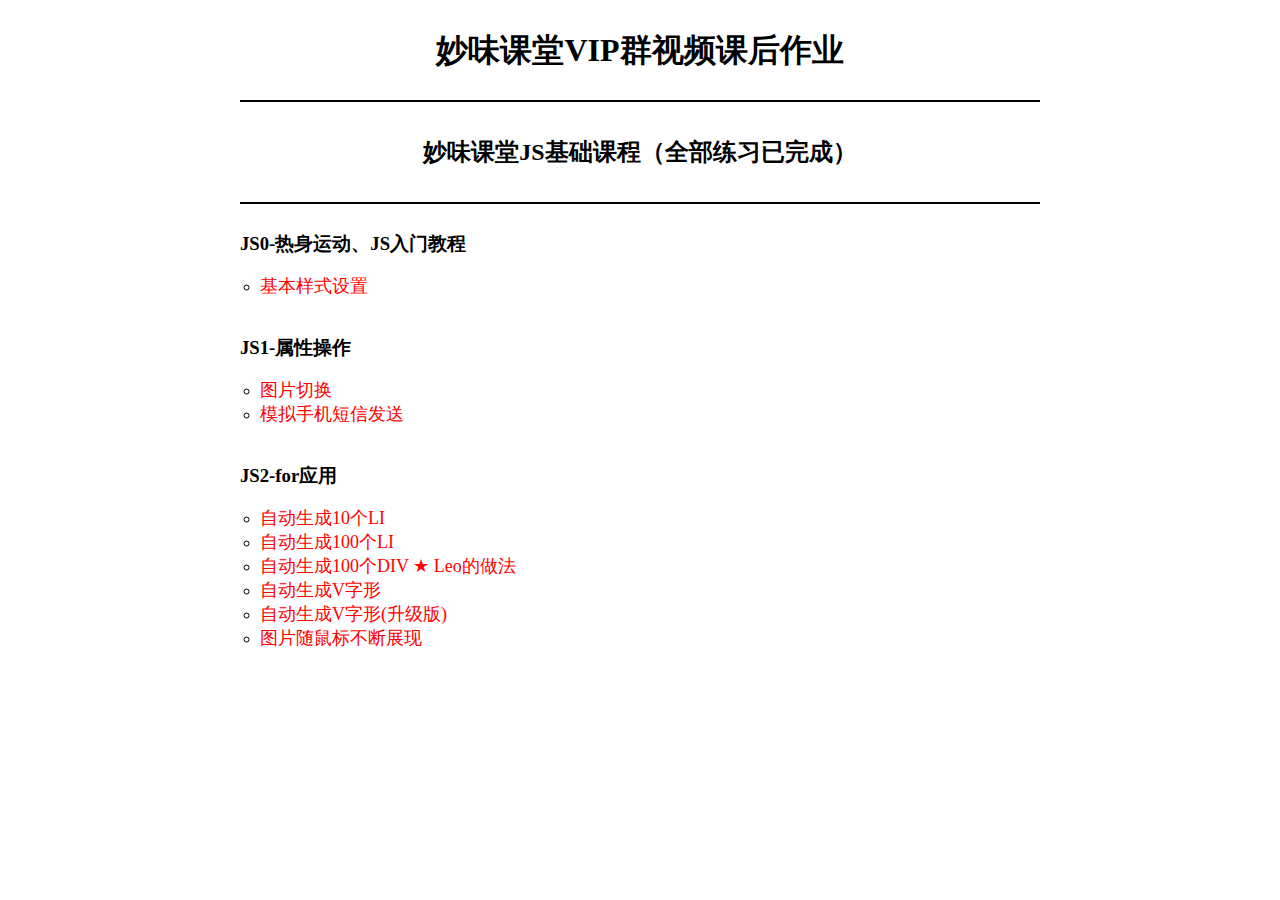
<file: miaov/js基础/index.html>
<!DOCTYPE html>
<html>
<head>
<meta charset="utf-8">
<meta http-equiv="X-UA-Compatible" content="IE=edge,chrome=1">
<title>Examples</title>
<meta name="description" content="">
<meta name="keywords" content="">
<link href="css/index.css" rel="stylesheet">
<link rel="icon" href="">
</head>
<body>
	<div class="box">
		<h1>妙味课堂VIP群视频课后作业</h2>
	    <h2>妙味课堂JS基础课程（全部练习已完成）</h2>
	  
	    <ul class="list">
	    	<li>
				<h3>JS0-热身运动、JS入门教程</h3>
	    		<ul>
	    			<li><a href="0-1.html">基本样式设置</a></li>
	    		</ul>
	    	</li>
	    	<li>
	    		<h3>JS1-属性操作</h3>
	    		<ul>
	    			<li><a href="0-2.html">图片切换</a></li>
	    			<li><a href="1-2.html">模拟手机短信发送</a></li>
	    		</ul>
	    	</li>
	    	<li>
	    		<h3>JS2-for应用</h3>
	    		<ul>
	    			<li><a href="2-1.html">自动生成10个LI</a></li>
	    			<li><a href="2-2.html">自动生成100个LI</a></li>
	    			<li><a href="2-3.html">自动生成100个DIV ★ Leo的做法</a></li>
	    			<li><a href="2-4.html">自动生成V字形</a></li>
	    			<li><a href="2-5.html">自动生成V字形(升级版)</a></li>
					<li><a href="">图片随鼠标不断展现 </a></li>
	    		</ul>
	    	</li>
	    	
	    </ul>
	</div>
    
</body>
</html>
</file>
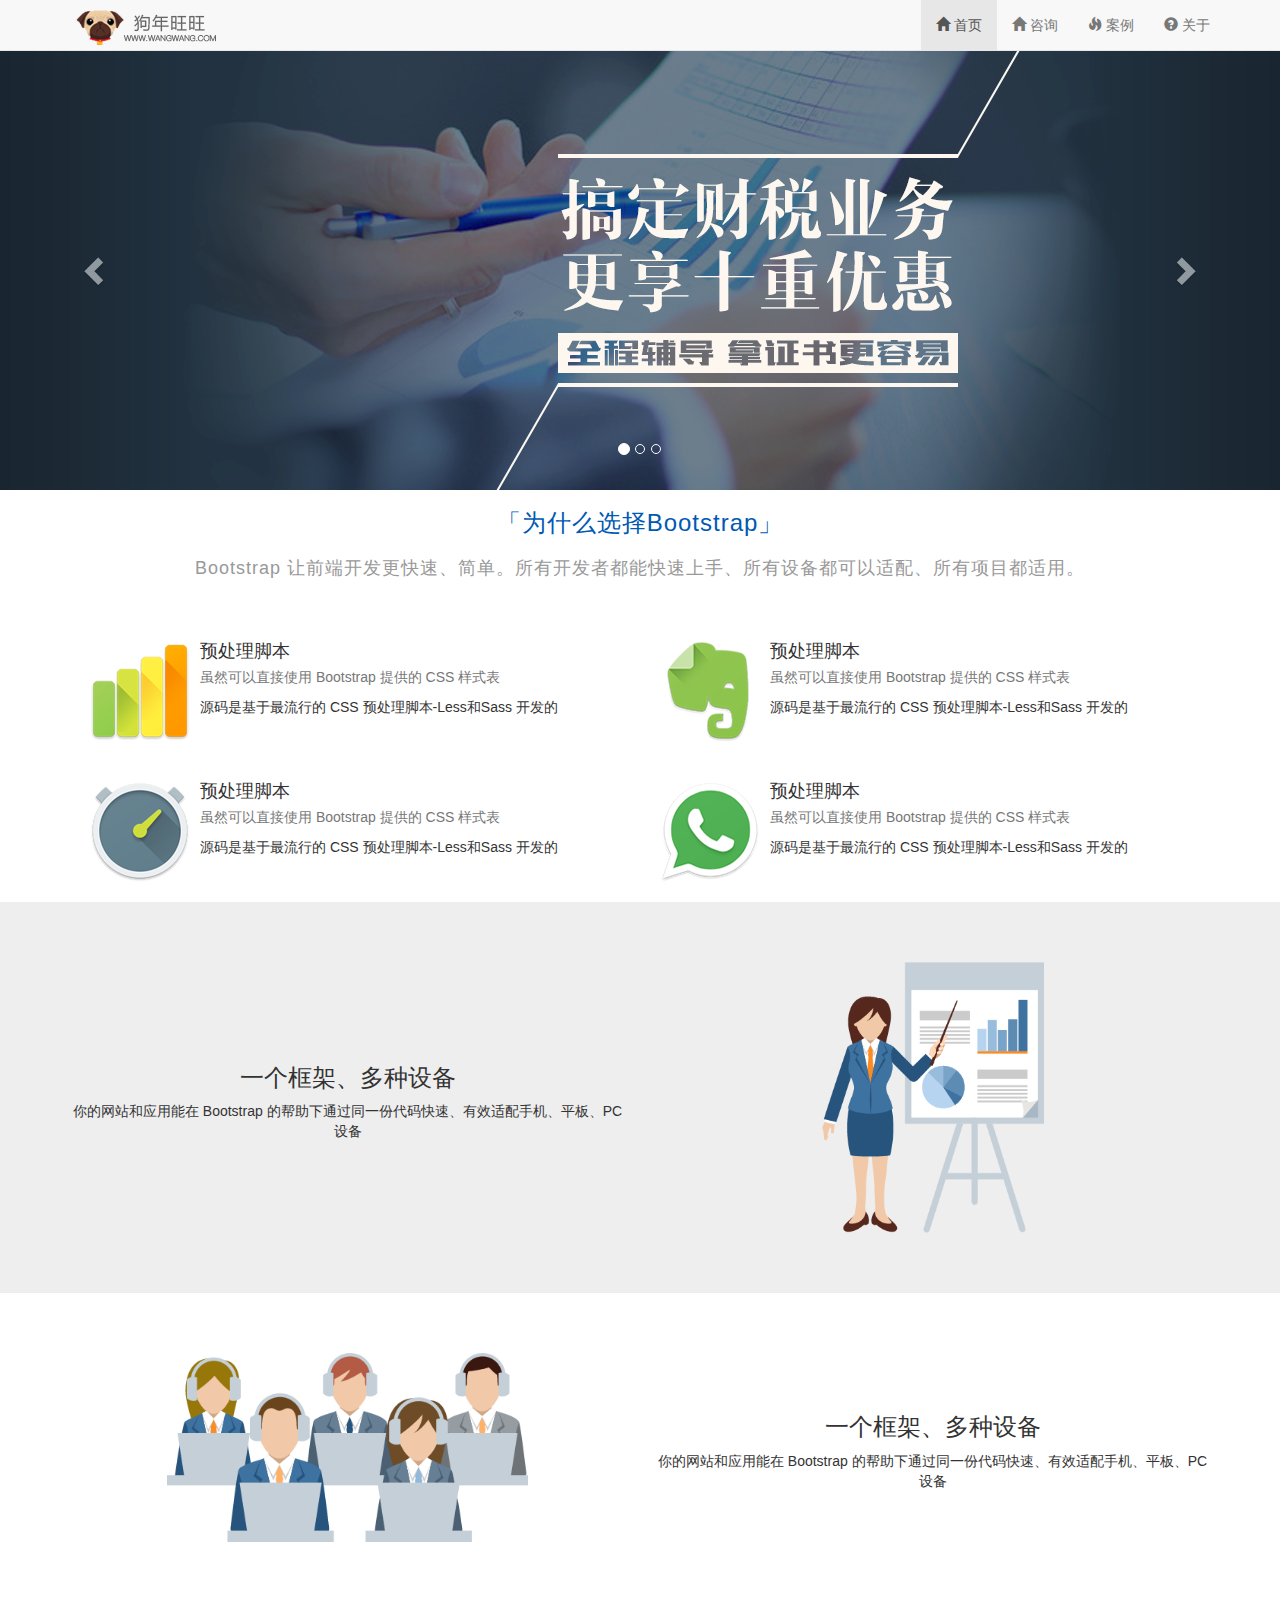
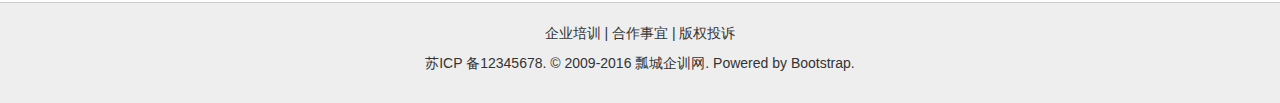
<file: Bootstrap/1-1.html>
<!DOCTYPE html>
<html>
<head>
<meta charset="utf-8">
<meta http-equiv="X-UA-Compatible" content="IE=edge,chrome=1">
<title>Examples</title>
<meta name="description" content="">
<meta name="keywords" content="">
<meta name="viewport" content="width=device-width, initial-scale=1,maximum-scale=1, user-scalable=no">
<link href="css/bootstrap.css" rel="stylesheet">
<link rel="stylesheet" type="text/css" href="css/index.css">
</head>
<body>
    <nav class="navbar navbar-default navbar-fixed-top">
    	<div class="container">
    		<div class="navbar-header">
    			<a href="#">
    				<img src="img/logo.png" alt="飘尘企讯网">
    				<button type="button" class="navbar-toggle " data-toggle="collapse" data-target="#navbar-collapse">
    					<span class="icon-bar"></span>
    					<span class="icon-bar"></span>
    					<span class="icon-bar"></span>
    				</button>
    			</a>
    		</div>
    		<div class="collapse navbar-collapse" id="navbar-collapse">
    			<ul class="nav navbar-nav navbar-right">
    				<li class="active">
    					<a href="#">
    						<span class="glyphicon glyphicon-home"></span>
    						首页
    					</a>
    				</li>
    				<li>
    					<a href="#">
    						<span class="glyphicon glyphicon-home"></span>
    						咨询
    					</a>
    				</li>
    				<li>
    					<a href="#">
    						<span class="glyphicon glyphicon-fire"></span>
    						案例
    					</a>
    				</li>
    				<li>
    					<a href="#">
    						<span class="glyphicon glyphicon-question-sign"></span>
    						关于
    					</a>
    				</li>
    			</ul>
    		</div>
    	</div>
    </nav>

    <div id="myCarousel" class="carousel slide">
    	<ol class="carousel-indicators">
    		<li data-target="#myCarousel" data-slide-to="0" class="active"></li>
    		<li data-target="#myCarousel" data-slide-to="1"></li>
    		<li data-target="#myCarousel" data-slide-to="2"></li>
    	</ol>
    	<div class="carousel-inner">
    		<div class="item active" style="background:#223240">
    			<img src="img/slide1.png" alt="">
    		</div>
    		<div class="item" style="background:#F5E4DC;">
    			<img src="img/slide2.png" alt="">
    		</div>
    		<div class="item" style="background:#DE2A2D;">
    			<img src="img/slide3.png" alt="">
    		</div>
    	</div>
    	<a href="#myCarousel" data-slide="prev" class="carousel-control left">
    		<span class="glyphicon glyphicon-chevron-left"></span>
    	</a>
    	<a href="#myCarousel" data-slide="next" class="carousel-control right">
    		<span class="glyphicon glyphicon-chevron-right"></span>
    	</a>
    </div>

	<div class="tab1">
		<div class="container">
			<h2 class="tab-h2">「为什么选择Bootstrap」</h2>
			<p class="tab-p">Bootstrap 让前端开发更快速、简单。所有开发者都能快速上手、所有设备都可以适配、所有项目都适用。</p>
			<div class="rwo">
				<div class="col-md-6 col">
					<div class="media">
						<div class="media-lfet">
							<a href="#">
								<img src="img/tab1-1.png"></a>
						</div>
						<div class="media-body">
							<h4 class="media-heading">预处理脚本</h4>
							<p class="text-muted">
								虽然可以直接使用 Bootstrap 提供的 CSS 样式表
							</p>
							<p>源码是基于最流行的 CSS 预处理脚本-Less和Sass 开发的 </p>
						</div>
					</div>
				</div>
				<div class="col-md-6 col">
					<div class="media">
						<div class="media-lfet">
							<a href="#">
								<img src="img/tab1-2.png"></a>
						</div>
						<div class="media-body">
							<h4 class="media-heading">预处理脚本</h4>
							<p class="text-muted">
								虽然可以直接使用 Bootstrap 提供的 CSS 样式表
							</p>
							<p>源码是基于最流行的 CSS 预处理脚本-Less和Sass 开发的 </p>
						</div>
					</div>
				</div>
				<div class="col-md-6 col">
					<div class="media">
						<div class="media-lfet">
							<a href="#">
								<img src="img/tab1-3.png"></a>
						</div>
						<div class="media-body">
							<h4 class="media-heading">预处理脚本</h4>
							<p class="text-muted">
								虽然可以直接使用 Bootstrap 提供的 CSS 样式表
							</p>
							<p>源码是基于最流行的 CSS 预处理脚本-Less和Sass 开发的 </p>
						</div>
					</div>
				</div>
				<div class="col-md-6 col">
					<div class="media">
						<div class="media-lfet">
							<a href="#">
								<img src="img/tab1-4.png"></a>
						</div>
						<div class="media-body">
							<h4 class="media-heading">预处理脚本</h4>
							<p class="text-muted">
								虽然可以直接使用 Bootstrap 提供的 CSS 样式表
							</p>
							<p>源码是基于最流行的 CSS 预处理脚本-Less和Sass 开发的 </p>
						</div>
					</div>
				</div>
			</div>
		</div>
	</div>
	<div class="tab2">
		<div class="container">
			<div class="row">
				
				<div class="text col-md-6 col-sm-6 tab2-text">
					<h3>一个框架、多种设备</h3>
					<p>你的网站和应用能在 Bootstrap 的帮助下通过同一份代码快速、有效适配手机、平板、PC 设备</p>
				</div>
				<div class="col-md-6 col-sm-6 tab2-img">
					
						<img src="img/tab2.png" class="auto img-responsive center-block">
					
				</div>
			</div>
		</div>
	</div>
	<div class="tab3">
		<div class="container">
			<div class="row">
				<div class="col-md-6 col-sm-6 tab2-img">
					
						<img src="img/tab3.png" class="auto img-responsive center-block">
					
				</div>
				<div class="text col-md-6 col-sm-6 tab2-text">
					<h3>一个框架、多种设备</h3>
					<p>你的网站和应用能在 Bootstrap 的帮助下通过同一份代码快速、有效适配手机、平板、PC 设备</p>
				</div>
			</div>
		</div>
	</div>
    <div id="footer">
    	<div class="container">
    		<p>企业培训 | 合作事宜 | 版权投诉</p>
    		<p>苏ICP 备12345678. © 2009-2016 瓢城企训网. Powered by Bootstrap.</p>
    	</div>
    </div>
</body>
<script src="js/jquery-1.11.1.js"></script>
<script src="js/bootstrap.js"></script>
<script>
	//轮播自动播放
	$('#myCarousel').carousel({
		//自动4秒播放
		interval : 4000,
	});

	// //设置垂直居中
	// $('.carousel-control').css('line-height', $('.carousel-inner img').height() + 'px');
	// $(window).resize(function () {
	// 	var $height = $('.carousel-inner img').eq(0).height() || 
	// 				  $('.carousel-inner img').eq(1).height() || 
	// 				  $('.carousel-inner img').eq(2).height();
	// 	$('.carousel-control').css('line-height', $height + 'px');
	// });

	//设置文字垂直居中，谷歌浏览器加载图片的顺序问题，导致高度无法获取
	$(window).load(function () {
		$('.text').eq(0).css('margin-top', ($('.auto').eq(0).height() - $('.text').eq(0).height()) / 2 + 'px');
	});
	

	$(window).resize(function () {
		$('.text').eq(0).css('margin-top', ($('.auto').eq(0).height() - $('.text').eq(0).height()) / 2 + 'px');
	});

	$(window).load(function () {
		$('.text').eq(1).css('margin-top', ($('.auto').eq(1).height() - $('.text').eq(1).height()) / 2 + 'px');
	});

	$(window).resize(function () {
		$('.text').eq(1).css('margin-top', ($('.auto').eq(1).height() - $('.text').eq(1).height()) / 2 + 'px');
	});
	
</script>
</html>
</file>
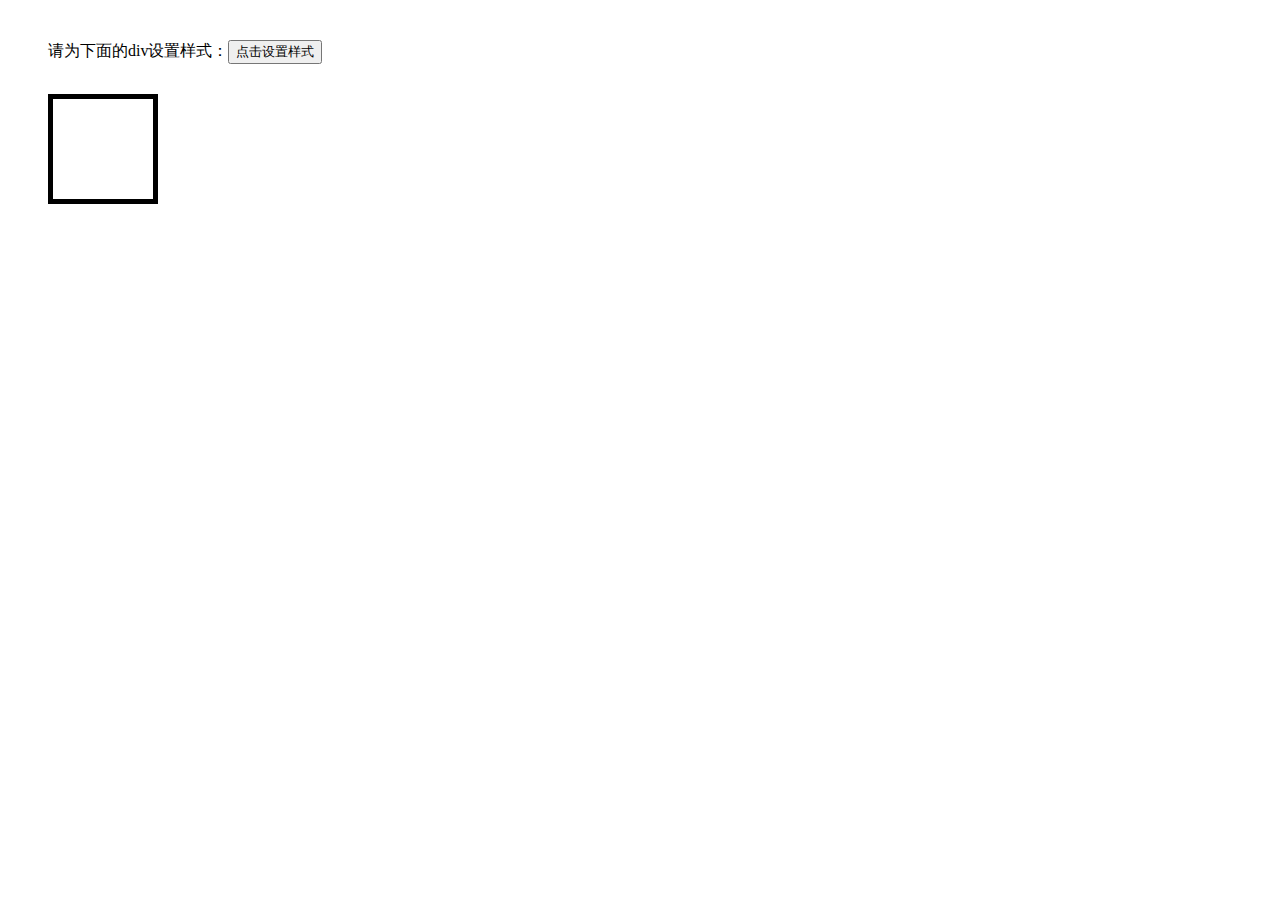
<file: miaov/js基础/0-1.html>
<!DOCTYPE html>
<html>
<head>
<meta charset="utf-8">
<meta http-equiv="X-UA-Compatible" content="IE=edge,chrome=1">
<title>js基础热身课</title>
<meta name="description" content="">
<meta name="keywords" content="">
<link href="" rel="stylesheet">

<style type="text/css">
	.box
	{
		margin: 40px 0 0 40px;
	}
	.square
	{
		margin-top: 30px;
		width: 100px;
		height: 100px;
		border: 5px solid black;
	}
	.mask
	{
		display: none;
		position: fixed;
		width: 100%;
		height: 100%;
		top: 0;
		left: 0;
		background-color: rgba(0, 0, 0, 0.4)
	}
	.content
	{
		width: 400px;
		position: absolute;
		top: 50%;
		left: 50%;
		margin-left: -200px;
		background-color: white;
		border: 5px solid rgba(0, 0, 0, 0.8);
		padding: 20px 0 0 20px;
		margin-top: -152px;

	}
	span,input
	{
		cursor: pointer;
	}
	.bg,.Wdi,.He 
	{
		margin-bottom: 30px;
	}
	.bg span,.Wdi span,.He span
	{
		border: 1px solid black;
		width: 50px;
		height: 40px;
		line-height: 40px;
		text-align: center;
		display: inline-block;
		margin-left: 10px;
		
	}
	.btn
	{
		margin-bottom: 20px;

	}
	.btn input
	{
		padding: 10px;
		border: 1px solid black;
		background-color: transparent;
	}
</style>
<script type="text/javascript" src="JS/0-1.js"></script>
</head>
<body>
    <div class="box">
    	请为下面的div设置样式：<input type="button" value="点击设置样式">
    	<div class="square"></div>
    </div>
    <div class="mask">
    	<div class="content">
    		<div class="bg">
    			选择背景：
    			<span style="background-color: red">红</span>
    			<span style="background-color: yellow">黄</span>
    			<span style="background-color: green">绿</span>
    		</div>
    		<div class="Wdi">
    			选择背景：
    			<span>200</span>
    			<span>300</span>
    			<span>400</span>
    		</div>
    		<div class="He">
    			选择背景：
    			<span>200</span>
    			<span>300</span>
    			<span>400</span>
    		</div>
    		<div class="btn">
    			<input type="reset" name="" value="恢复">
    			<input type="button" name="" value="确定">
    		</div>
    	</div>
    </div>
</body>
</html>
</file>
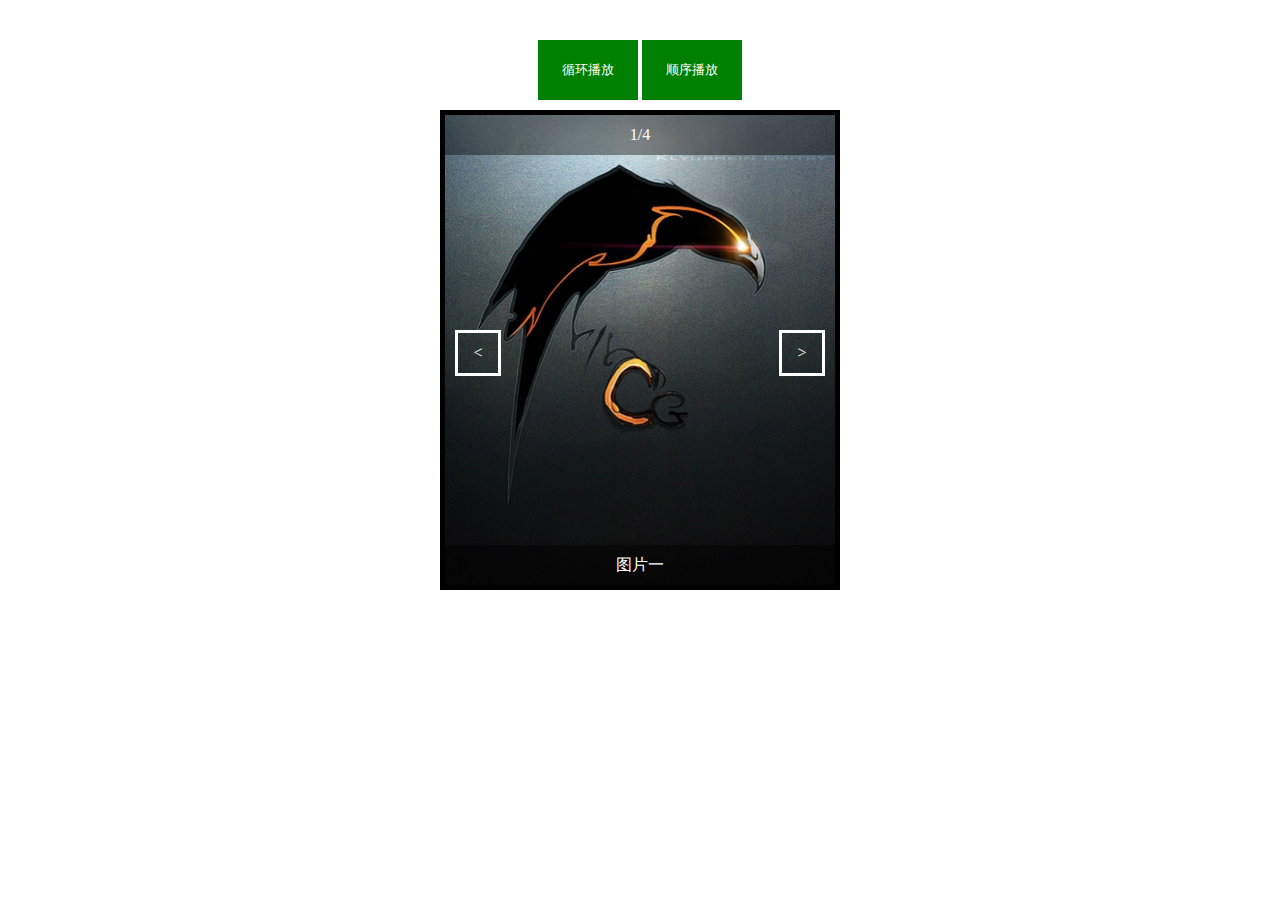
<file: miaov/js基础/0-2.html>
<!DOCTYPE html>
<html>
<head>
<meta charset="utf-8">
<meta http-equiv="X-UA-Compatible" content="IE=edge,chrome=1">
<title>图片轮播的两种方式</title>
<meta name="description" content="">
<meta name="keywords" content="">
<link href="" rel="stylesheet">
<style type="text/css">
	body,ul,p,button
	{
		margin: 0;
		padding: 0;
	}
	img
	{
		vertical-align: top;
		border: none;
		width: 390px;
		height: 470px;
	}
	a
	{
		text-decoration: none;
	}
	.box
	{
		margin: 40px auto;
		width: 400px;
		text-align: center;
	}
	button
	{
		background-color: green;
		color: white;
		text-align: center;
		width: 100px;
		height: 60px;
		line-height: 60px;
		border: none;
		cursor: pointer;
		margin-bottom: 10px;
		outline: none;
	}
	button:hover
	{
		background-color: red;
	}
	.content
	{
		position: relative;
		border: 5px solid black;
	}
	.content p
	{
		position: absolute;
		left: 0;
		background-color: rgba(0, 0, 0, 0.4);
		text-align: center;
		height: 40px;
		line-height: 40px;
		width: 100%;
		color: white;
	}
	.content .text
	{
		top: 0;
	}
	.content .img
	{
		bottom: 0;
	}
	.content a
	{
		position: absolute;
		display: inline-block;
		width: 40px;
		height: 40px;
		text-align: center;
		line-height: 40px;
		color: white;
		border:3px solid white;
		top: 50%;
		margin-top: -20px;

	}
	.prev
	{
		left: 10px;
	}
	.next
	{
		right: 10px;		
	}

	a:hover
	{
		background-color: red;
	}
</style>
<script type="text/javascript" src="JS/0-2.js"></script>
</head>
<body>
	<div class="box">
		 <button>循环播放</button>
  	  	 <button>顺序播放</button>
  	  	 <div class="content">
  	  	 	<img src="" alt="">
  	  	 	<p class="text"></p>
  	  	 	<p class="img"></p>
  	  	 	<a href="javascript:;" class="prev"><</a>
  	  	 	<a href="javscript:;" class="next">></a>

  	  	 </div>
	</div>
   

</body>
</html>
</file>
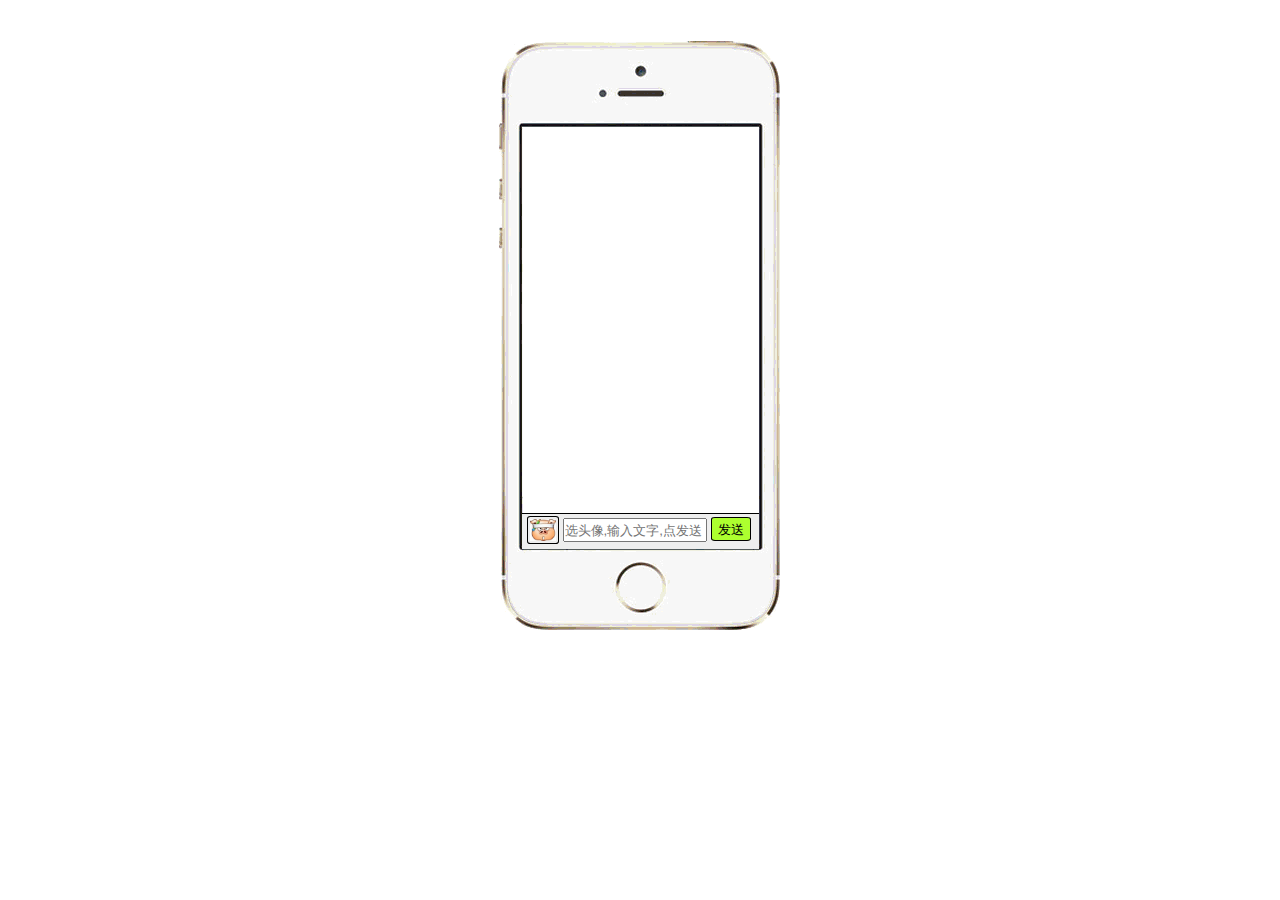
<file: miaov/js基础/1-2.html>
<!DOCTYPE html>
<html>
<head>
<meta charset="utf-8">
<meta http-equiv="X-UA-Compatible" content="IE=edge,chrome=1">
<title>模拟短信发送</title>
<meta name="description" content="">
<meta name="keywords" content="">
<link href="css/1-2.css" rel="stylesheet">
<script type="text/javascript" src="JS/1-2.js"></script>
</head>
<body>
    <div class="Mobile">
    	<div class="content">
    		<div class="dialogue">
    		<!-- 	<p class="left">
    				<img src="img/expression2.png" alt="">
    				<span>111</span>
    			</p>
    			<p class="right">
    				<span>222</span>
    				<img src="img/expression1.png">
    			</p> -->
    		
    		</div>
			<div class="keyboard">
				<img src="img/expression1.png" alt="">
				<input type="text" name="" placeholder="选头像,输入文字,点发送">
				<button>发送</button>
			</div>
    	</div>
    </div>
</body>
</html>
</file>
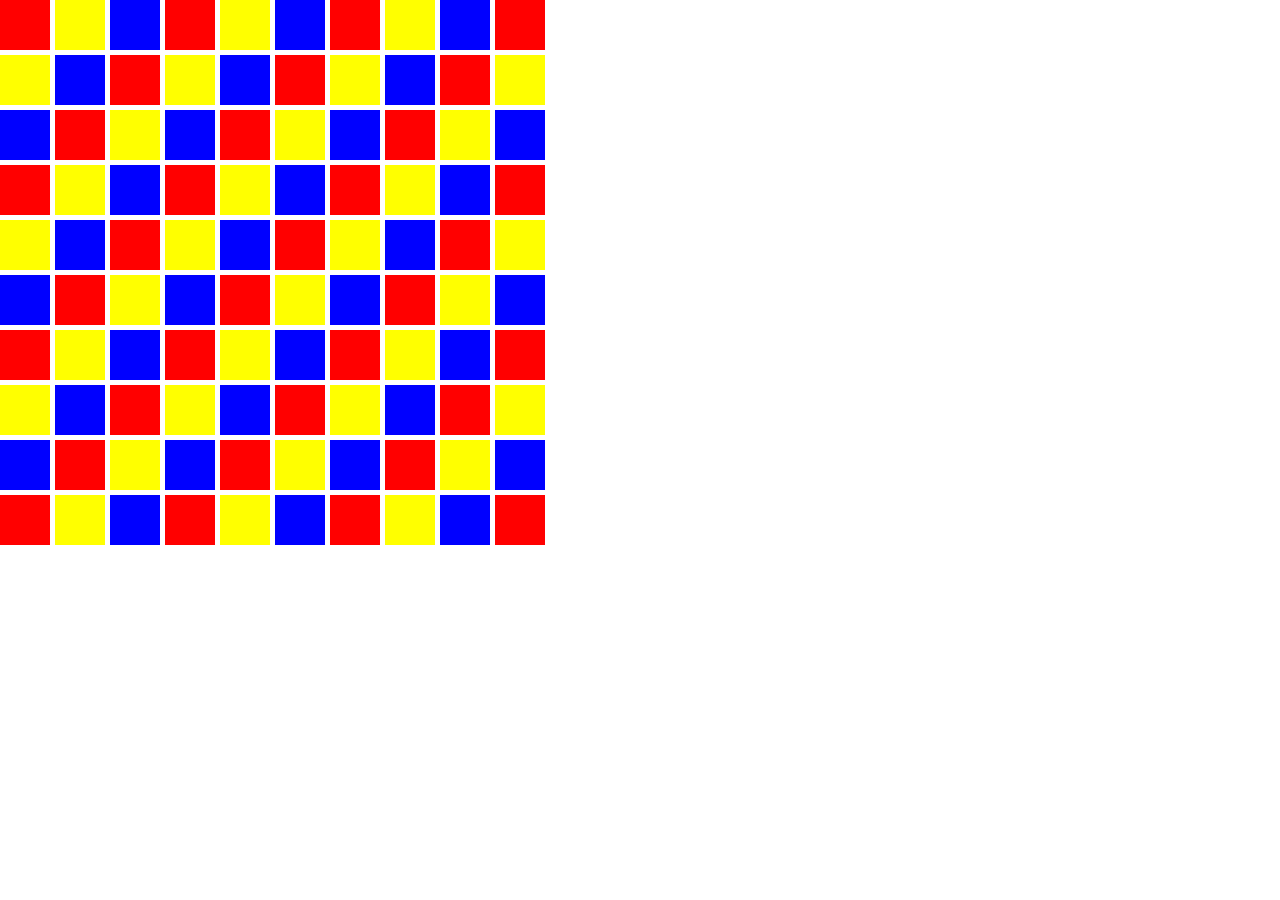
<file: miaov/js基础/2-3.html>
<!DOCTYPE HTML>
<html>
<head>
<meta http-equiv="Content-Type" content="text/html; charset=utf-8">
<title>生成100个DIV</title>
</head>

<body>

<script>

/*
0%3		= 0
1%3		= 1
2%3		=	2
3%3		= 0
4%3		= 1
5%3		= 2
……
*/

/*
	Math.floor(3.4);		向下取整	=> 3
	Math.floor(1.1);		向下取整	=> 1
	Math.floor(1.9);		向下取整	=> 1
*/

for (var i=0; i<5; i++) {
	// alert( i%3 );
}

var len = 100;
var str = '';
var arr =  ['red', 'yellow', 'blue'];
for (var i=0; i<len; i++) {
	/*
		0		0
		1		0.1
		2		0.2
		3		0.3
		
		10	55	1
		11	55	1.1
		12	55	1.2
		
		11/10		=>  1.1
	*/	
	str += '<div style="top:' + Math.floor(i/10)*55 + 'px; left:' + i%10*55 + 'px; position:absolute; width:50px; height:50px; background:'+ arr[i%arr.length] +';"></div>';
}
document.body.innerHTML = str;

</script>

</body>
</html>
</file>
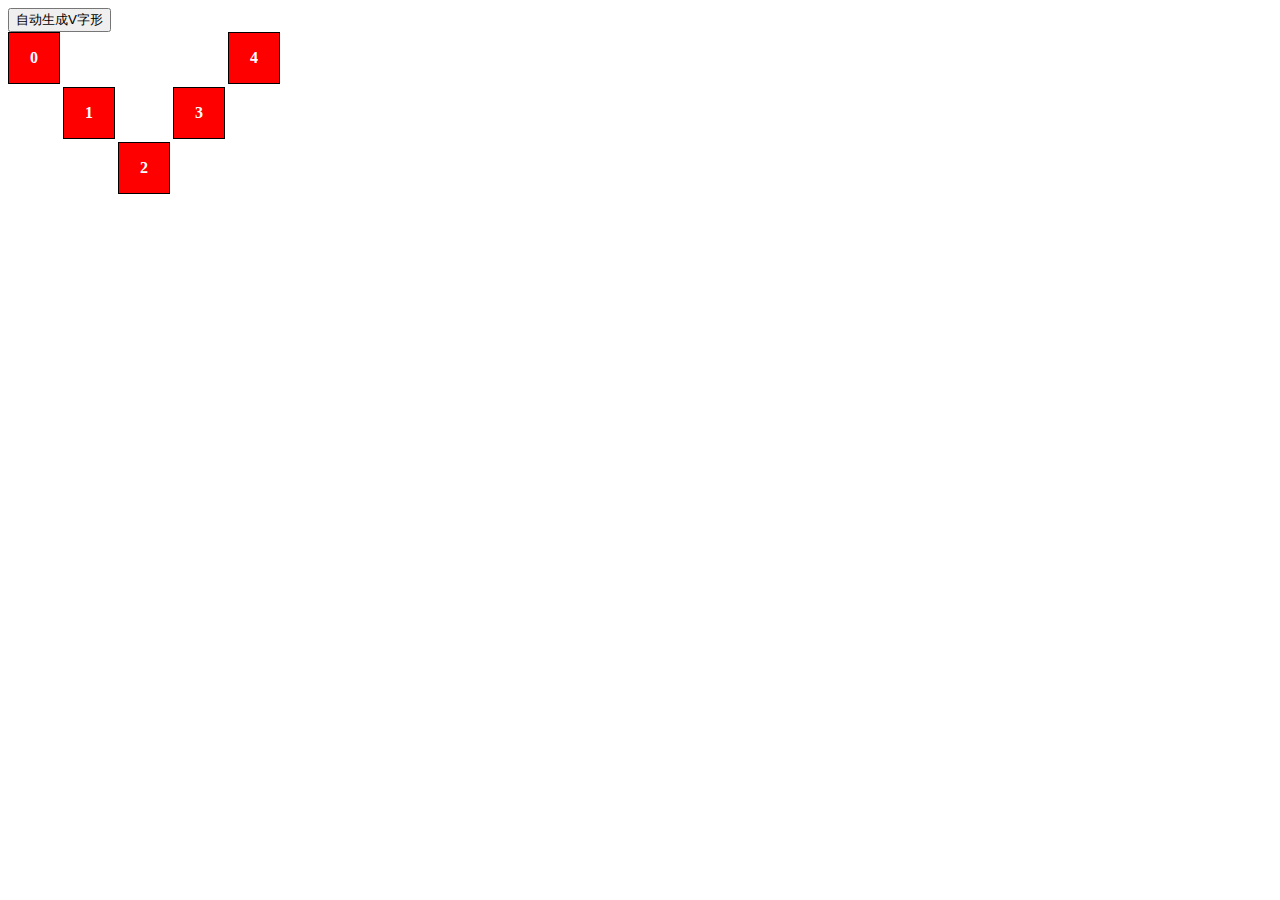
<file: miaov/js基础/2-4.html>
<!DOCTYPE html>
<html>
<head>
<meta charset="utf-8">
<meta http-equiv="X-UA-Compatible" content="IE=edge,chrome=1">
<title>自动生成V字形</title>
<meta name="description" content="">
<meta name="keywords" content="">
<link href="" rel="stylesheet">
<style type="text/css">
	ul{
		margin: 0;
		padding: 0;
		list-style: none;
		position: relative;
	}

	li{
		width: 50px;
		background-color: red;
		height: 50px;
		line-height: 50px;
		text-align: center;
		border: 1px solid black;
		color: white;
		font-weight: bold;
		position: absolute;
		top: 0;
		left: 0;
	}
</style>
<script type="text/javascript" src="JS/2-4.js"></script>
</head>
<body>
    <input type="button" name="" value="自动生成V字形">
    <ul>
    	
    </ul>
</body>
</html>
</file>
<file: miaov/js基础/css/index.css>
@charset "UTF-8";
/**
 * 
 * @authors Your Name (you@example.org)
 * @date    2018-03-10 18:24:15
 * @version $Id$
 */
body,h1,h2,h3,h4,ol,ul
{
	margin: 0;
	padding: 0;
}
.box
{
	width: 800px;
	margin: 0 auto;
}
h1,h2
{
	height:100px;
	line-height: 100px;
	border-bottom: 2px solid black;
	text-align: center;
}
h3
{
	height: 60px;
	line-height: 60px;
}
a
{
	font-size: 18px;
	color: red;
	text-decoration: none;
}
a:hover
{
	color: green;
}
.list>li
{
	list-style: none;
	padding: 10px 0;
}
.list ul
{
	padding-left: 20px;
}
</file>
<file: Bootstrap/css/index.css>
@charset "UTF-8";
/**
 * 
 * @authors Your Name (you@example.org)
 * @date    2018-03-09 13:38:40
 * @version $Id$
 */
#myCarousel
{
	margin-top: 50px;
}
#myCarousel img 
{
	margin: 0 auto;
}

/* tab1 start */
.container .tab-h2
{
	color: #0059b2;
	text-align: center;
	letter-spacing: 1px;
	font-size: 18px;
}
.container .tab-p
{
	color: #999;
	text-align: center;
	margin: 20px 0 40px 0;
	letter-spacing: 1px;
	
}
.media-lfet
{
	float: left;
}
.rwo .media-body
{
	padding-left: 10px;
}
.col
{
	padding: 20px;
}


	
/* tab1 end */

/* tab2 start */

.tab2,.tab3
{
	padding: 60px 20px;
	
	text-align: center;
}
.tab2
{
	background-color: #eee;
}
.tab2 img
{
	width: 40%;
	height: 40%;
}
.tab3 img
{
	width: 65%;
	height: 65%;
}

/* tab2 end */





/* 媒体查询 start */
@media (min-width: 992px)
{
	.container .tab-h2
	{
		
		font-size: 24px;
	}
	.container .tab-p
	{
		font-size: 18px;
		
	}
}

/* 媒体查询 end */
#footer
{
	background-color: #eee;
	border-top:1px solid #ccc;
	padding: 20px;
	text-align: center; 
}
/* 底部 end */
</file>
<file: miaov/js基础/css/1-2.css>
@charset "UTF-8";
/**
 * 
 * @authors Your Name (you@example.org)
 * @date    2018-03-11 09:38:44
 * @version $Id$
 */

/* reset start */
body,ul,img,button,input,p
{
	padding: 0;
	margin: 0;
}
li
{
	list-style: none;
}
img
{
	vertical-align: top;
	border: none;
	width: 32px;
	height: 28px;
	border: 1px solid black;
	border-radius: 10%;
	padding: 2px;
	vertical-align: middle;
	box-sizing: border-box;
	cursor: pointer;
}

/* reset end */
.Mobile
{
	width: 289px;
	height: 594px;
	background-image: url('../img/mobile.png');
	margin: 40px auto;
	position: relative;
}
.content
{
	position: absolute;
	top: 88px;
	left: 26px;
	width: 237px;
	height: 421px;
	box-sizing: border-box;
}
.dialogue
{
	height: 380px;
	overflow: auto;
	padding: 5px 5px 0 5px;

}
.dialogue p
{
	
	height: 32px;
	line-height: 32px;
	margin-bottom: 6px;
}
.dialogue .left
{
	text-align: left;
}
.dialogue .left span
{
	
	margin-left: 6px;
}
.dialogue .right
{
	text-align: right;
}
.dialogue .right span
{
	background-color: #eee;
	margin-right: 6px;


}
.dialogue span
{
	cursor: pointer;
	border: 1px solid black;
	border-radius: 10%;
	background-color: green;
	padding: 3px;
	box-sizing: border-box;
	height: 32px;
	display: inline-block;
	vertical-align: middle;
	line-height: 24px;
}
.keyboard
{
	height: 36px;
	border-top: 1px solid black;
	box-sizing: border-box;
	background-color: #eee;
	padding: 0 5px 0 5px;
	line-height: 30px;
}
.keyboard img
{
	vertical-align: middle;
}
.keyboard input
{
	vertical-align: middle;
	width: 140px;
	height: 20px;
}
.keyboard button
{
	background-color: greenyellow;
	width: 40px;
	border: none;
	height: 24px;
	line-height: 24px;
	outline: none;
	cursor: pointer;
	border: 1px solid black;
	border-radius: 10%;
}
.keyboard button:hover
{
	background-color: red;
}
</file>
